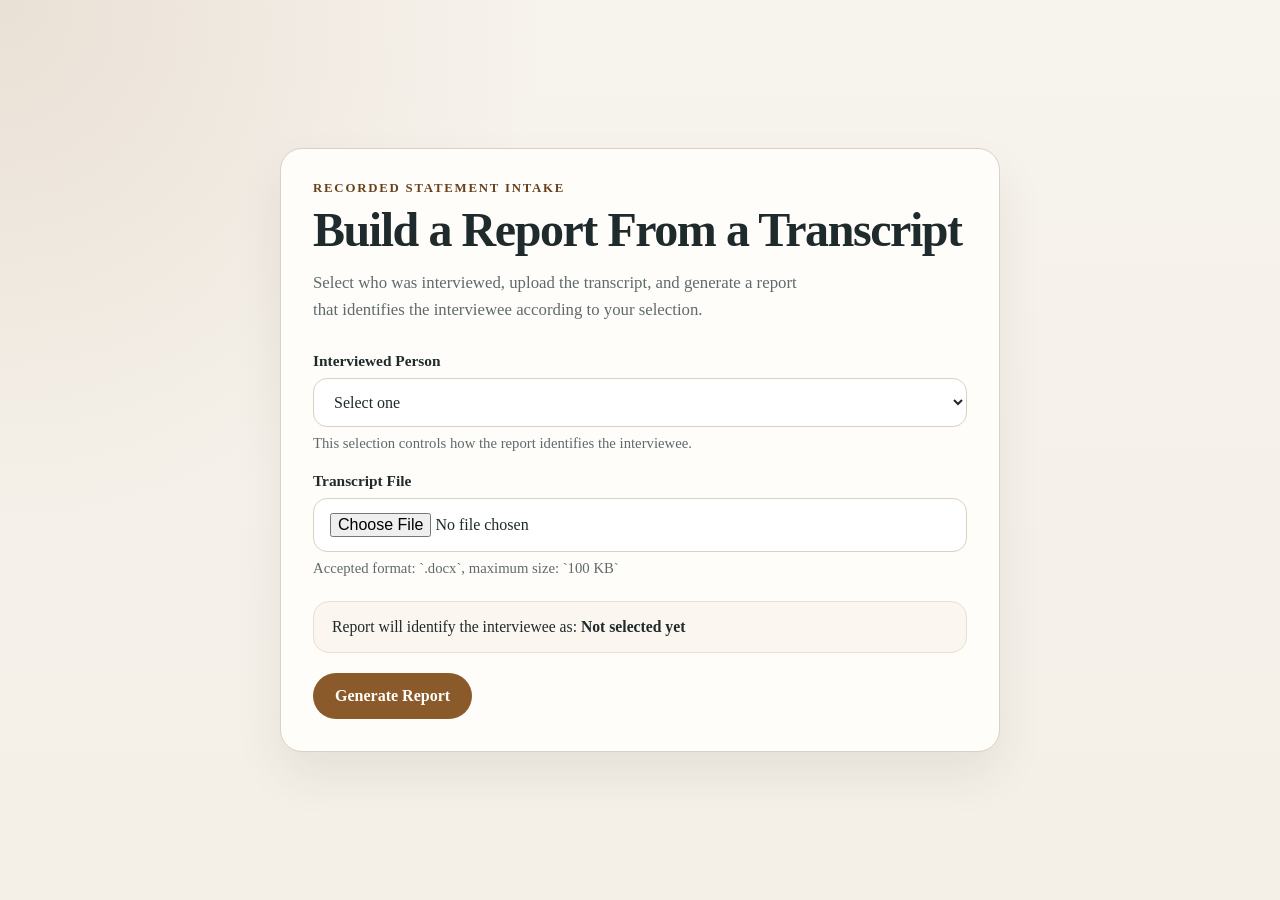
<file: github_upload/index.html>
<!DOCTYPE html>
<html lang="en">
<head>
  <meta charset="UTF-8">
  <meta name="viewport" content="width=device-width, initial-scale=1.0">
  <title>Statement Report Builder</title>
  <link rel="stylesheet" href="styles.css">
</head>
<body>
  <main class="page-shell">
    <section class="card" aria-labelledby="page-title">
      <p class="eyebrow">Recorded Statement Intake</p>
      <h1 id="page-title">Build a Report From a Transcript</h1>
      <p class="intro">
        Select who was interviewed, upload the transcript, and generate a report that identifies
        the interviewee according to your selection.
      </p>

      <form id="intake-form" novalidate>
        <div class="field-group">
          <label for="interview-role">Interviewed Person</label>
          <select id="interview-role" name="interviewRole" required>
            <option value="">Select one</option>
            <option value="insured">Insured</option>
            <option value="claimant">Claimant</option>
            <option value="witness">Witness</option>
            <option value="other">Other</option>
          </select>
          <p class="hint">This selection controls how the report identifies the interviewee.</p>
        </div>

        <div class="field-group hidden" id="other-role-group">
          <label for="other-role">Name or Title for "Other"</label>
          <input
            id="other-role"
            name="otherRole"
            type="text"
            maxlength="120"
            autocomplete="off"
            placeholder="Example: Public Adjuster or Property Manager"
          >
          <p class="hint">Required only when "Other" is selected.</p>
        </div>

        <div class="field-group">
          <label for="transcript-file">Transcript File</label>
          <input
            id="transcript-file"
            name="transcriptFile"
            type="file"
            accept=".docx"
            required
          >
          <p class="hint">Accepted format: `.docx`, maximum size: `100 KB`</p>
        </div>

        <div class="preview" id="role-preview" aria-live="polite">
          Report will identify the interviewee as: <strong>Not selected yet</strong>
        </div>

        <div class="actions">
          <button id="generate-button" type="submit">Generate Report</button>
        </div>

        <p class="status hidden" id="form-status" aria-live="polite"></p>
        <p class="error hidden" id="form-error" role="alert"></p>
      </form>
    </section>
  </main>

  <script src="app.js"></script>
</body>
</html>
</file>
<file: github_upload/styles.css>
:root {
  --bg: #f4f0e8;
  --panel: #fffdf9;
  --ink: #1f2a2c;
  --muted: #5f6a6c;
  --line: #d9d1c4;
  --accent: #8a5a2b;
  --accent-dark: #68411c;
  --error: #a53030;
  --shadow: 0 24px 48px rgba(48, 38, 24, 0.08);
}

* {
  box-sizing: border-box;
}

body {
  margin: 0;
  min-height: 100vh;
  font-family: Georgia, "Times New Roman", serif;
  color: var(--ink);
  background:
    radial-gradient(circle at top left, rgba(138, 90, 43, 0.12), transparent 35%),
    linear-gradient(180deg, #f7f3ed 0%, var(--bg) 100%);
}

.page-shell {
  min-height: 100vh;
  display: grid;
  place-items: center;
  padding: 24px;
}

.card {
  width: min(100%, 720px);
  background: var(--panel);
  border: 1px solid var(--line);
  border-radius: 22px;
  padding: 32px;
  box-shadow: var(--shadow);
}

.eyebrow {
  margin: 0 0 10px;
  color: var(--accent-dark);
  font-size: 0.8rem;
  font-weight: 700;
  letter-spacing: 0.14em;
  text-transform: uppercase;
}

h1 {
  margin: 0;
  font-size: clamp(2rem, 5vw, 3rem);
  line-height: 1;
  letter-spacing: -0.03em;
}

.intro {
  margin: 16px 0 28px;
  max-width: 58ch;
  color: var(--muted);
  font-size: 1.05rem;
  line-height: 1.6;
}

.field-group {
  margin-bottom: 20px;
}

label {
  display: block;
  margin-bottom: 8px;
  font-weight: 700;
  font-size: 0.96rem;
}

select,
input[type="text"],
input[type="file"] {
  width: 100%;
  border: 1px solid var(--line);
  border-radius: 14px;
  padding: 14px 16px;
  background: #fff;
  color: var(--ink);
  font: inherit;
}

select:focus,
input[type="text"]:focus,
input[type="file"]:focus,
button:focus {
  outline: 3px solid rgba(138, 90, 43, 0.18);
  outline-offset: 2px;
}

.hint {
  margin: 8px 0 0;
  color: var(--muted);
  font-size: 0.92rem;
}

.preview {
  margin: 24px 0 20px;
  padding: 16px 18px;
  border: 1px solid #eadfce;
  border-radius: 16px;
  background: #fbf6ef;
  font-size: 0.98rem;
}

.actions {
  display: flex;
  justify-content: flex-start;
}

button {
  border: 0;
  border-radius: 999px;
  padding: 14px 22px;
  background: var(--accent);
  color: #fffdfb;
  font: inherit;
  font-weight: 700;
  cursor: pointer;
  transition: transform 120ms ease, background 120ms ease;
}

button:hover {
  background: var(--accent-dark);
  transform: translateY(-1px);
}

.error {
  margin: 16px 0 0;
  color: var(--error);
  font-weight: 700;
}

.status {
  margin: 16px 0 0;
  color: var(--accent-dark);
  font-weight: 700;
}

.hidden {
  display: none;
}

@media (max-width: 640px) {
  .card {
    padding: 24px 20px;
    border-radius: 18px;
  }
}
</file>
